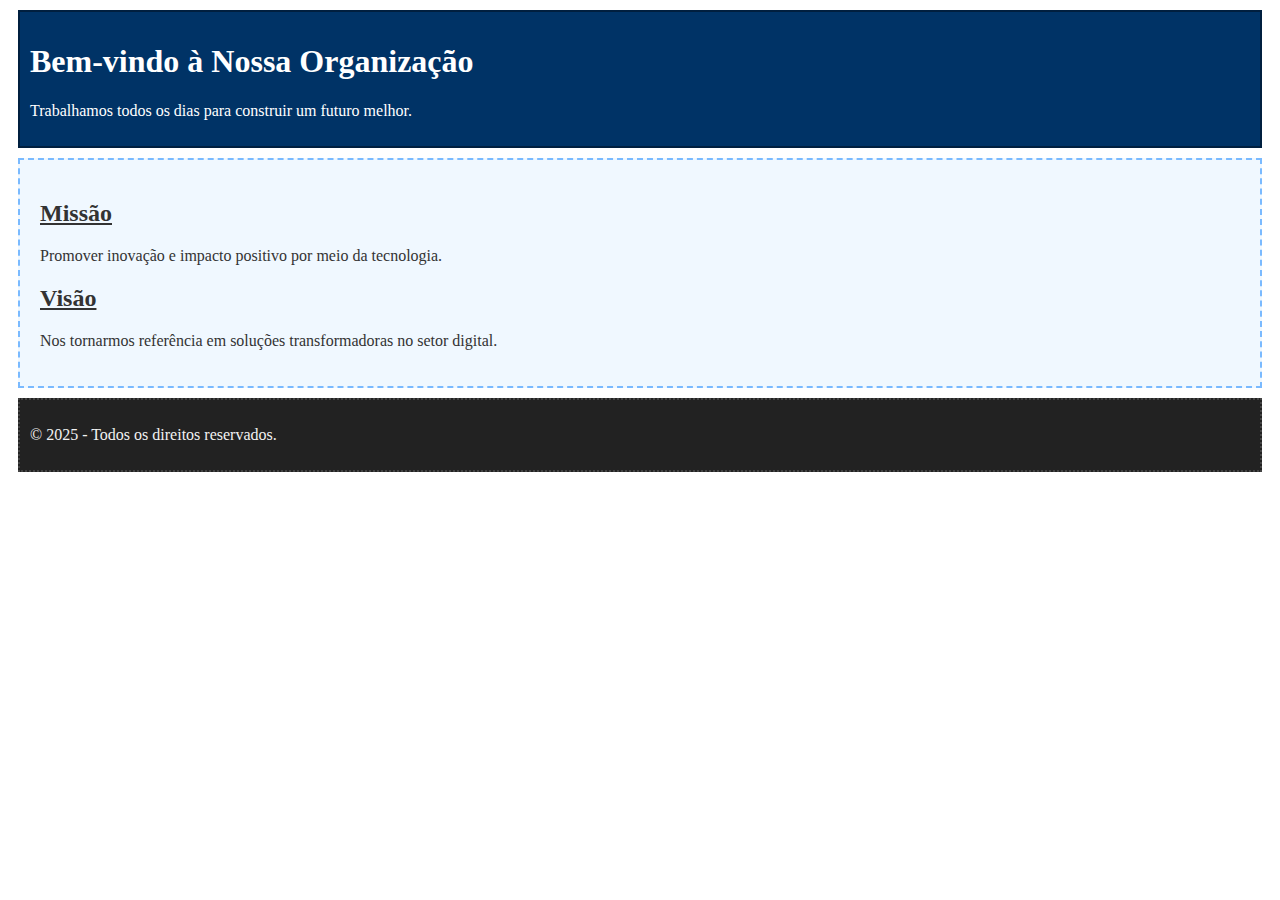
<file: index.html>
<!DOCTYPE html>
<html lang="pt-br">
<head>
    <meta charset="UTF-8">
    <meta name="viewport" content="width=device-width, initial-scale=1.0">
    <title>Missão e Visão</title>
    <link rel="stylesheet" href="styles.css">
</head>
<body>

    <header>
        <h1>Bem-vindo à Nossa Organização</h1>
        <p>Trabalhamos todos os dias para construir um futuro melhor.</p>
    </header>

    <main>
        <section>
            <h2>Missão</h2>
            <p>Promover inovação e impacto positivo por meio da tecnologia.</p>
        </section>
        <section>
            <h2>Visão</h2>
            <p>Nos tornarmos referência em soluções transformadoras no setor digital.</p>
        </section>
    </main>

    <footer>
        <p>&copy; 2025 - Todos os direitos reservados.</p>
    </footer>

</body>
</html>
</file>
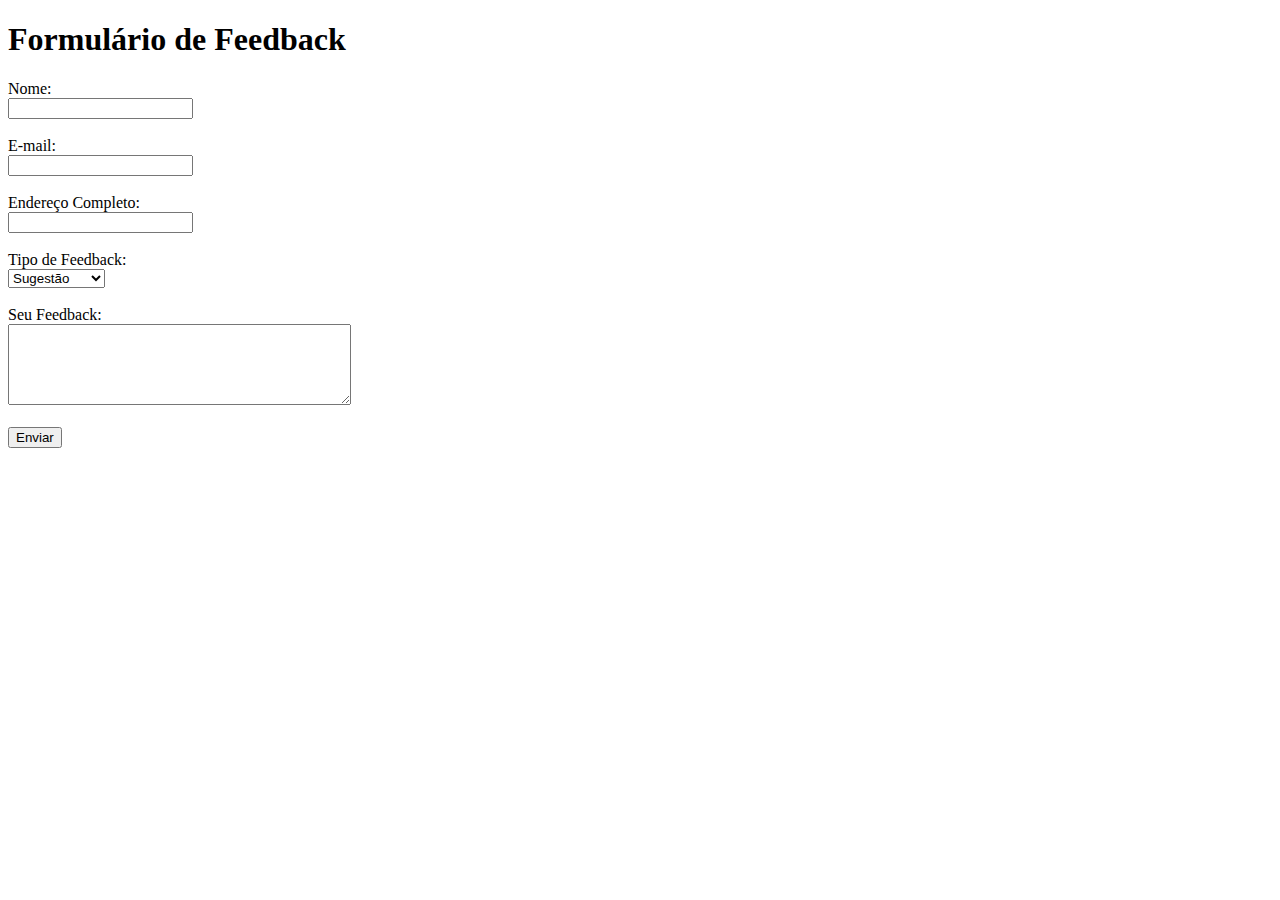
<file: feedback.html>
<!DOCTYPE html>
<html lang="pt-br">
<head>
    <meta charset="UTF-8">
    <meta name="viewport" content="width=device-width, initial-scale=1.0">
    <title>Formulário de Feedback</title>
    <link rel="stylesheet" href="styles.css">
</head>
<body>

    <h1>Formulário de Feedback</h1>

    <form action="#" method="post">
        <label for="nome">Nome:</label><br>
        <input type="text" id="nome" name="nome" required><br><br>

        <label for="email">E-mail:</label><br>
        <input type="email" id="email" name="email" required><br><br>

        <label for="endereco">Endereço Completo:</label><br>
        <input type="text" id="endereco" name="endereco"><br><br>

        <label for="tipo">Tipo de Feedback:</label><br>
        <select id="tipo" name="tipo">
            <option value="sugestao">Sugestão</option>
            <option value="reclamacao">Reclamação</option>
            <option value="elogio">Elogio</option>
        </select><br><br>

        <label for="mensagem">Seu Feedback:</label><br>
        <textarea id="mensagem" name="mensagem" rows="5" cols="40" required></textarea><br><br>

        <button type="submit">Enviar</button>
    </form>

</body>
</html>
</file>
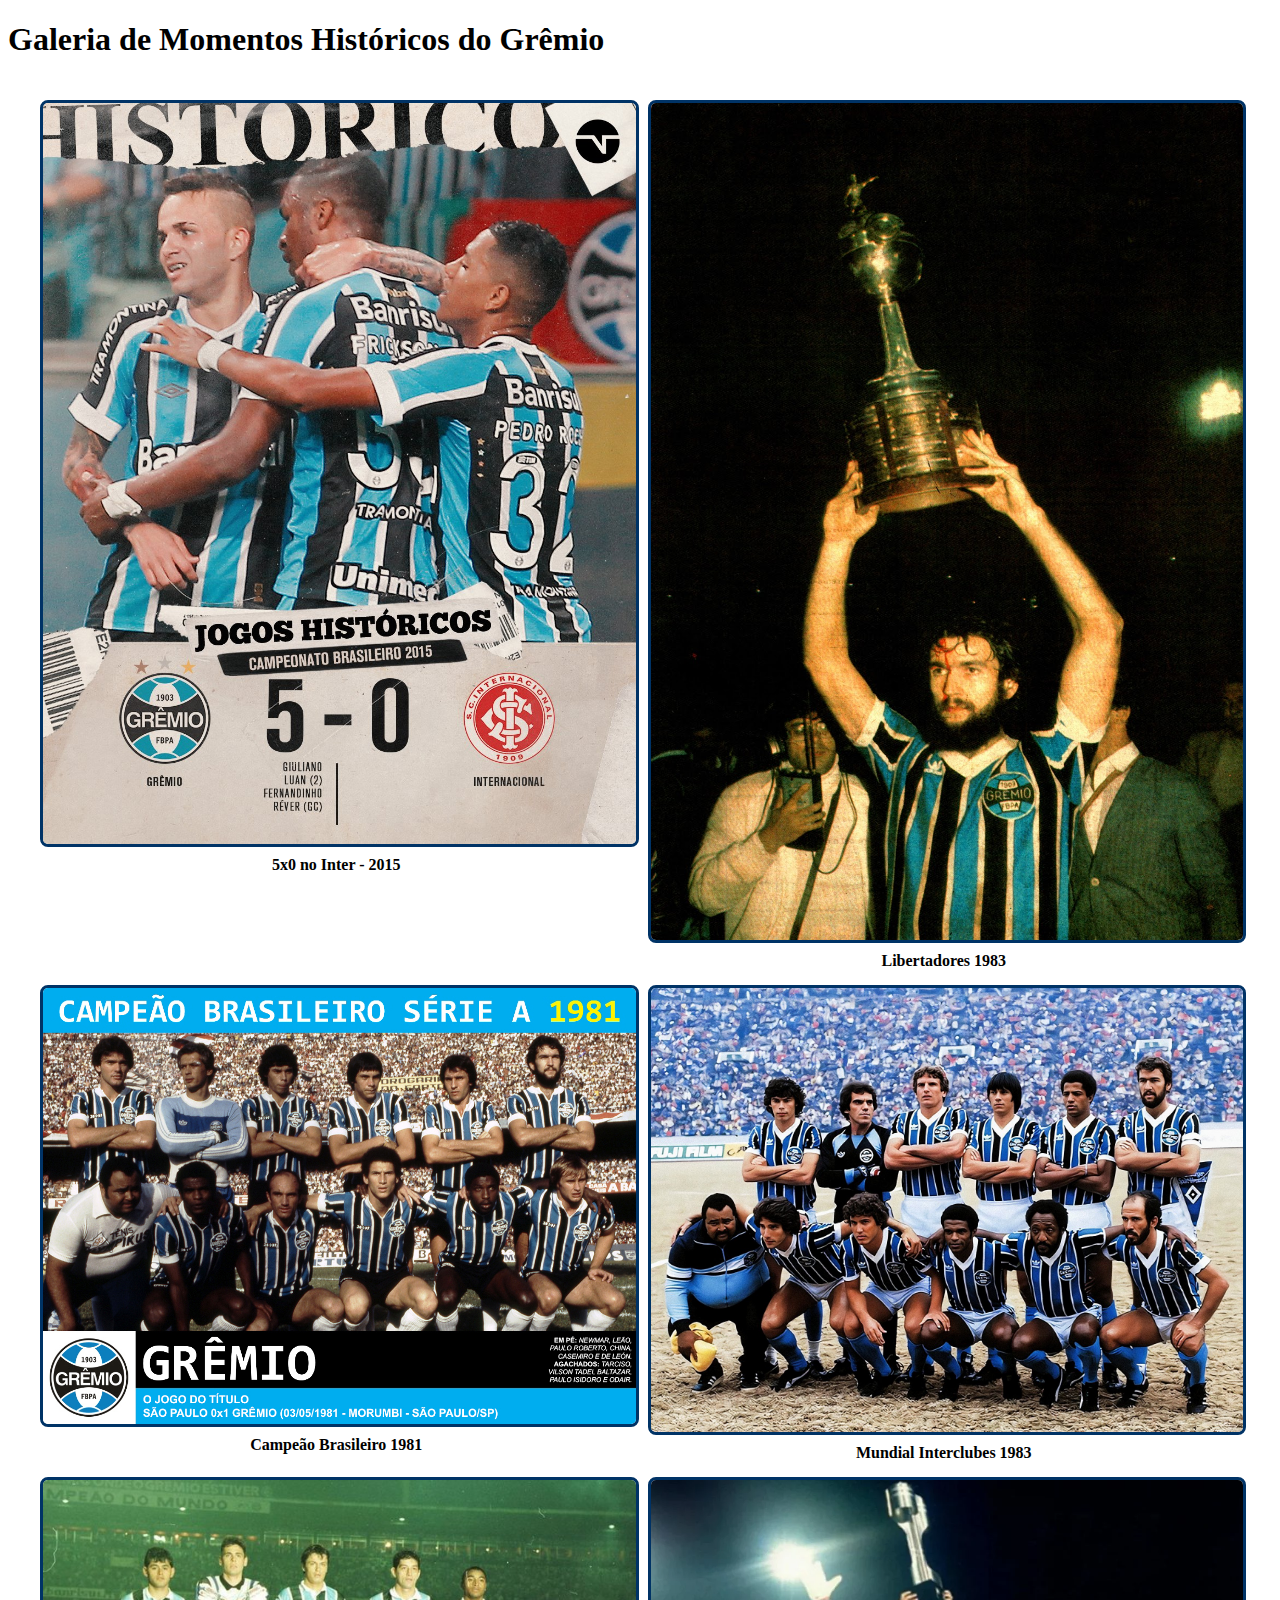
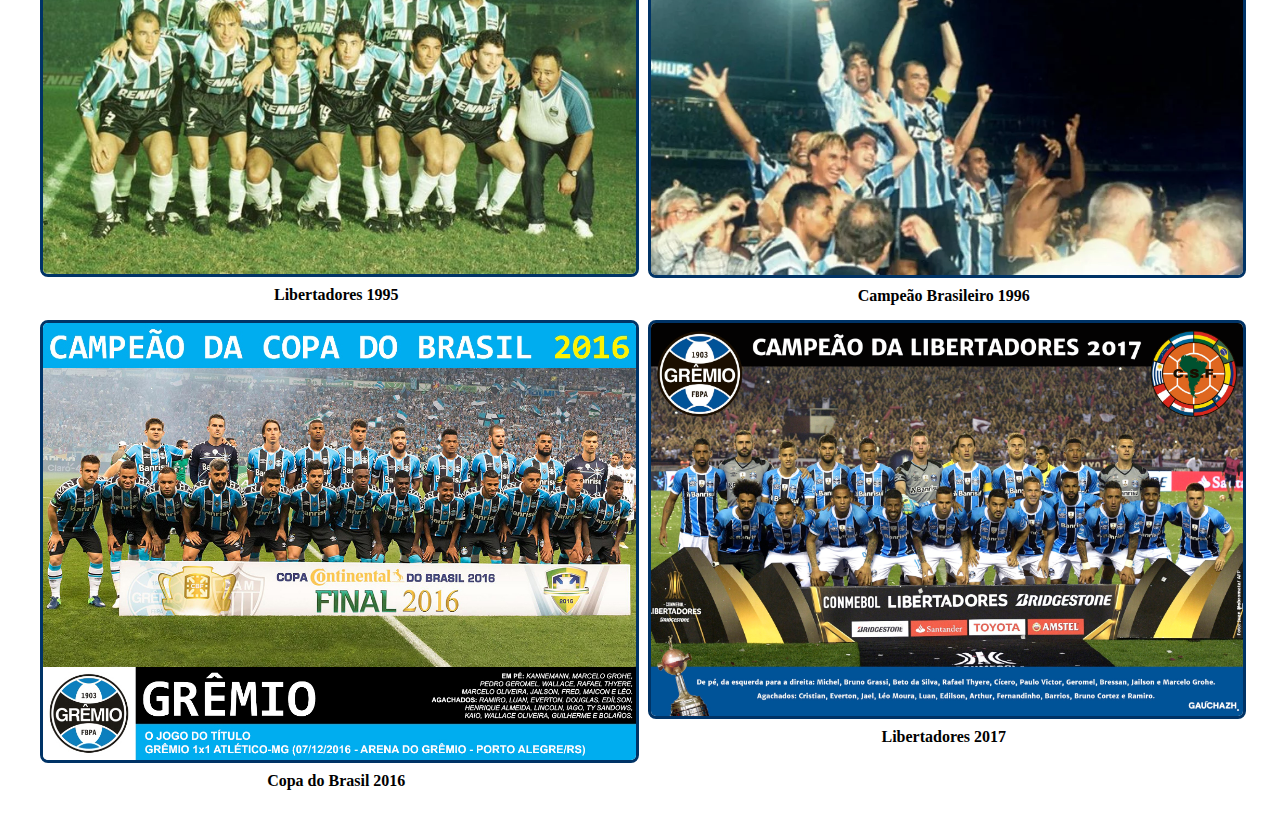
<file: galeria.html>
<!DOCTYPE html>
<html lang="pt-br">
<head>
    <meta charset="UTF-8">
    <meta name="viewport" content="width=device-width, initial-scale=1.0">
    <title>Galeria do Grêmio</title>
    <link rel="stylesheet" href="styles.css">
</head>
<body>

    <h1>Galeria de Momentos Históricos do Grêmio</h1>

    <div class="galeria-container">
        <div class="galeria">
            <figure>
                <img src="img/5x0.jpg" alt="5x0 no Inter">
                <figcaption>5x0 no Inter - 2015</figcaption>
            </figure>
            <figure>
                <img src="img/libertadores83.jpg" alt="Libertadores 1983">
                <figcaption>Libertadores 1983</figcaption>
            </figure>
            <figure>
                <img src="img/brasileiro81.jpg" alt="Brasileiro 1981">
                <figcaption>Campeão Brasileiro 1981</figcaption>
            </figure>
            <figure>
                <img src="img/mundial83.jpg" alt="Mundial 1983">
                <figcaption>Mundial Interclubes 1983</figcaption>
            </figure>
            <figure>
                <img src="img/libertadores1995.jpg" alt="Libertadores 1995">
                <figcaption>Libertadores 1995</figcaption>
            </figure>
            <figure>
                <img src="img/brasileiro96.jpg" alt="Brasileiro 1996">
                <figcaption>Campeão Brasileiro 1996</figcaption>
            </figure>
            <figure>
                <img src="img/penta2016.jpg" alt="Copa do Brasil 2016">
                <figcaption>Copa do Brasil 2016</figcaption>
            </figure>
            <figure>
                <img src="img/libertadores2017.jpg" alt="Libertadores 2017">
                <figcaption>Libertadores 2017</figcaption>
            </figure>
        </div>
    </div>

</body>
</html>
</file>
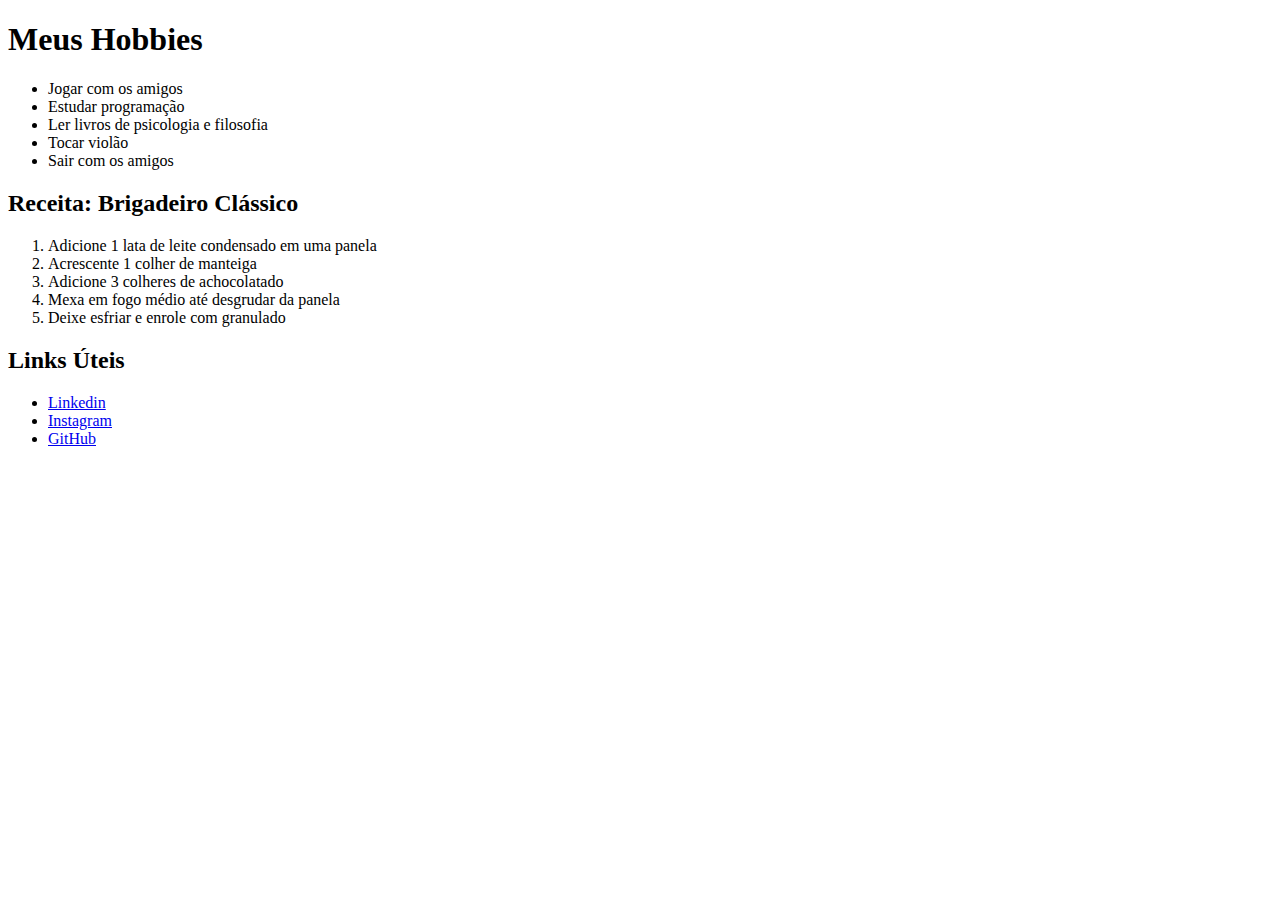
<file: listas.html>
<!DOCTYPE html>
<html lang="pt-br">
<head>
    <meta charset="UTF-8">
    <meta name="viewport" content="width=device-width, initial-scale=1.0">
    <title>Listas e Navegação</title>
</head>
<body>

    <h1>Meus Hobbies</h1>
    <ul>
        <li>Jogar com os amigos</li>
        <li>Estudar programação</li>
        <li>Ler livros de psicologia e filosofia</li>
        <li>Tocar violão</li>
        <li>Sair com os amigos</li>
    </ul>

    <h2>Receita: Brigadeiro Clássico</h2>
    <ol>
        <li>Adicione 1 lata de leite condensado em uma panela</li>
        <li>Acrescente 1 colher de manteiga</li>
        <li>Adicione 3 colheres de achocolatado</li>
        <li>Mexa em fogo médio até desgrudar da panela</li>
        <li>Deixe esfriar e enrole com granulado</li>
    </ol>

    <nav>
        <h2>Links Úteis</h2>
        <ul>
            <li><a href="https://www.linkedin.com/in/lucasbagolin/" target="_blank">Linkedin</a></li>
            <li><a href="https://www.instagram.com/lucasbagolin/" target="_blank">Instagram</a></li>
            <li><a href="https://github.com/LucasBagolin" target="_blank">GitHub</a></li>
        </ul>
    </nav>

</body>
</html>
</file>
<file: styles.css>
header {
    background-color: #003366;
    color: #ffffff;
    padding: 10px;
    margin: 10px;
    border: 2px solid #001f3f;
}

main {
    background-color: #f0f8ff;
    color: #333333;
    padding: 20px;
    margin: 10px;
    border: 2px dashed #7abaff;
}

footer {
    background-color: #222;
    color: #f2f2f2;
    padding: 10px;
    margin: 10px;
    border: 2px dotted #444;
}

h2 {
    font-size: 1.5em;
    text-decoration: underline;
}

.destaque {
    font-style: italic;
    background-color: #d5d6d8;
    padding: 5px;
    border-radius: 4px;
}

#importante {
    border-top: 5px solid #97cddd;
}


.galeria-container {
    display: flex;
    justify-content: center;
    padding: 20px;
}

.galeria {
    display: grid;
    grid-template-columns: repeat(2, 1fr);
    gap: 15px;
    max-width: 1200px;
}

.galeria figure {
    margin: 0;
    text-align: center;
}

.galeria img {
    width: 100%;
    height: auto;
    border: 3px solid #003366;
    border-radius: 8px;
    transition: transform 0.2s ease;
}

.galeria img:hover {
    transform: scale(1.03);
}

figcaption {
    margin-top: 5px;
    font-weight: bold;
}

@media (max-width: 768px) {
    .galeria {
        grid-template-columns: repeat(2, 1fr);
    }
}

@media (max-width: 480px) {
    .galeria {
        grid-template-columns: 1fr;
    }
}

.menu-header {
    background-color: #003366;
    color: white;
    padding: 15px;
    display: flex;
    align-items: center;
    justify-content: space-between;
}

.nav-menu {
    display: flex;
    gap: 15px;
}

.nav-menu a {
    color: white;
    text-decoration: none;
    font-weight: bold;
}

.hamburger {
    display: none;
    font-size: 24px;
    cursor: pointer;
}

@media (max-width: 600px) {
    .hamburger {
        display: block;
    }

    .nav-menu {
        display: none;
        flex-direction: column;
        background-color: #002244;
        margin-top: 10px;
        padding: 10px;
    }

    .nav-menu.ativo {
        display: flex;
    }
}
</file>
